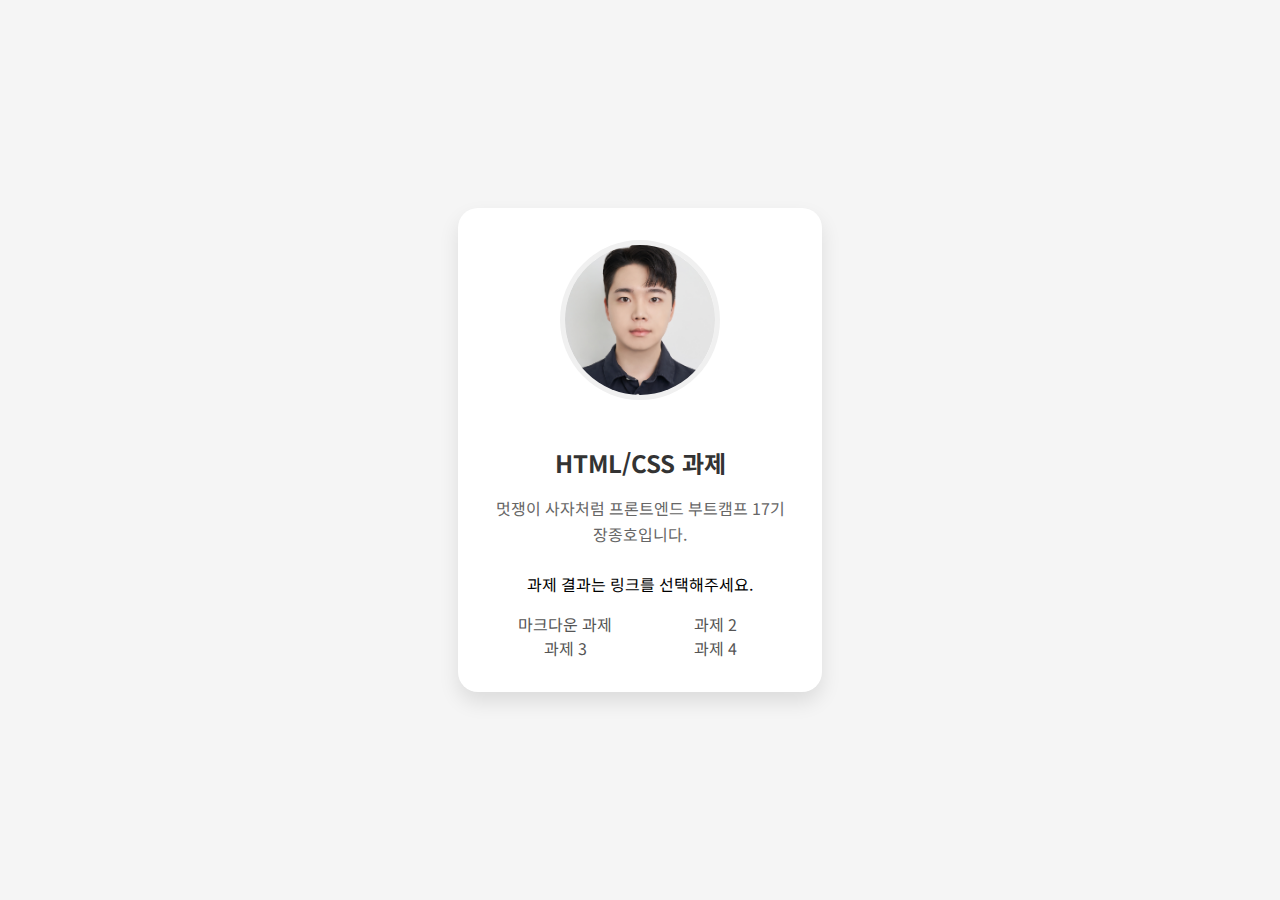
<file: index.html>
<!doctype html>
<html lang="ko">
  <head>
    <meta charset="UTF-8" />
    <meta name="viewport" content="width=device-width, initial-scale=1.0" />
    <title>HTML/CSS 과제</title>
    <style>
      body {
        margin: 0;
        padding: 0;
        font-family: 'Noto Sans KR', sans-serif;
        background-color: #f5f5f5;
        display: flex;
        justify-content: center;
        align-items: center;
        min-height: 100vh;
      }

      .profile-card {
        background: white;
        border-radius: 20px;
        box-shadow: 0 10px 20px rgba(0, 0, 0, 0.1);
        padding: 2rem;
        width: 300px;
        text-align: center;
      }

      .profile-image {
        width: 150px;
        height: 150px;
        border-radius: 50%;
        margin-bottom: 1.5rem;
        object-fit: cover;
        border: 5px solid #f0f0f0;
      }

      .headline {
        font-size: 1.5rem;
        font-weight: bold;
        color: #333;
        margin-bottom: 0.5rem;
      }

      .bio {
        color: #666;
        line-height: 1.6;
        margin-bottom: 1.5rem;
      }

      .homework-links {
        display: flex;
        justify-content: center;
        flex-wrap: wrap;
        margin: 0;
        padding: 0;
        list-style: none;
      }

      .homework-links li {
        width: 50%;
      }

      .homework-links a {
        display: block;
        text-align: center;
        color: #555;
        text-decoration: none;
        transition: color 0.3s ease;
      }

      .homework-links a:hover {
        color: #007bff;
      }
    </style>
    <link href="https://fonts.googleapis.com/css2?family=Noto+Sans+KR:wght@400;700&display=swap" rel="stylesheet" />
    <link rel="stylesheet" href="https://cdnjs.cloudflare.com/ajax/libs/font-awesome/5.15.4/css/all.min.css" />
  </head>
  <body>
    <div class="profile-card">
      <!-- 상대 경로로 이미지 삽입하기 -->
      <img src="./src/assets/profiles/photo.jpg" alt class="profile-image" />
      <h1 class="headline">HTML/CSS 과제</h1>
      <p class="bio">멋쟁이 사자처럼 프론트엔드 부트캠프 17기 장종호입니다.</p>
      <p>과제 결과는 링크를 선택해주세요.</p>
      <ul class="homework-links">
        <li><a href="./src/md/markdown.md">마크다운 과제</a></li>
        <li><a href="">과제 2</a></li>
        <li><a href="">과제 3</a></li>
        <li><a href="">과제 4</a></li>
      </ul>
    </div>
  </body>
</html>
</file>
